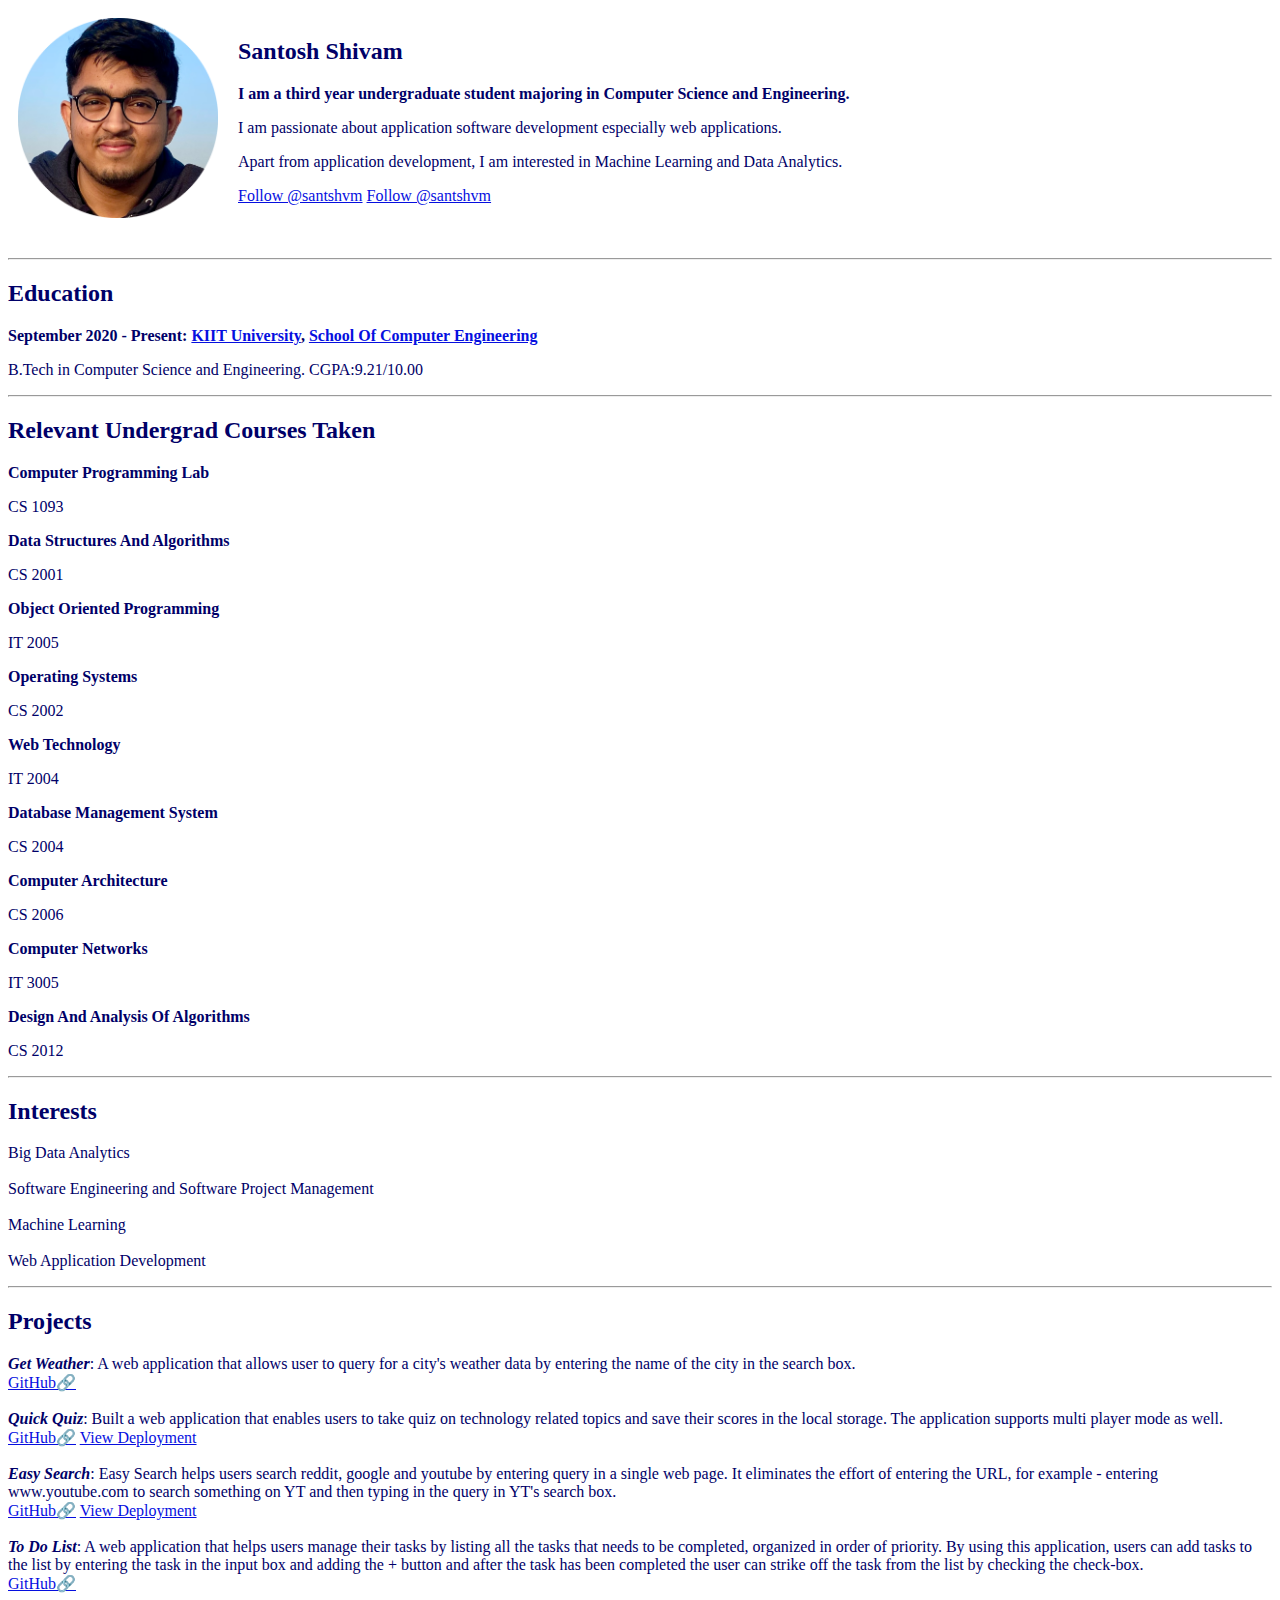
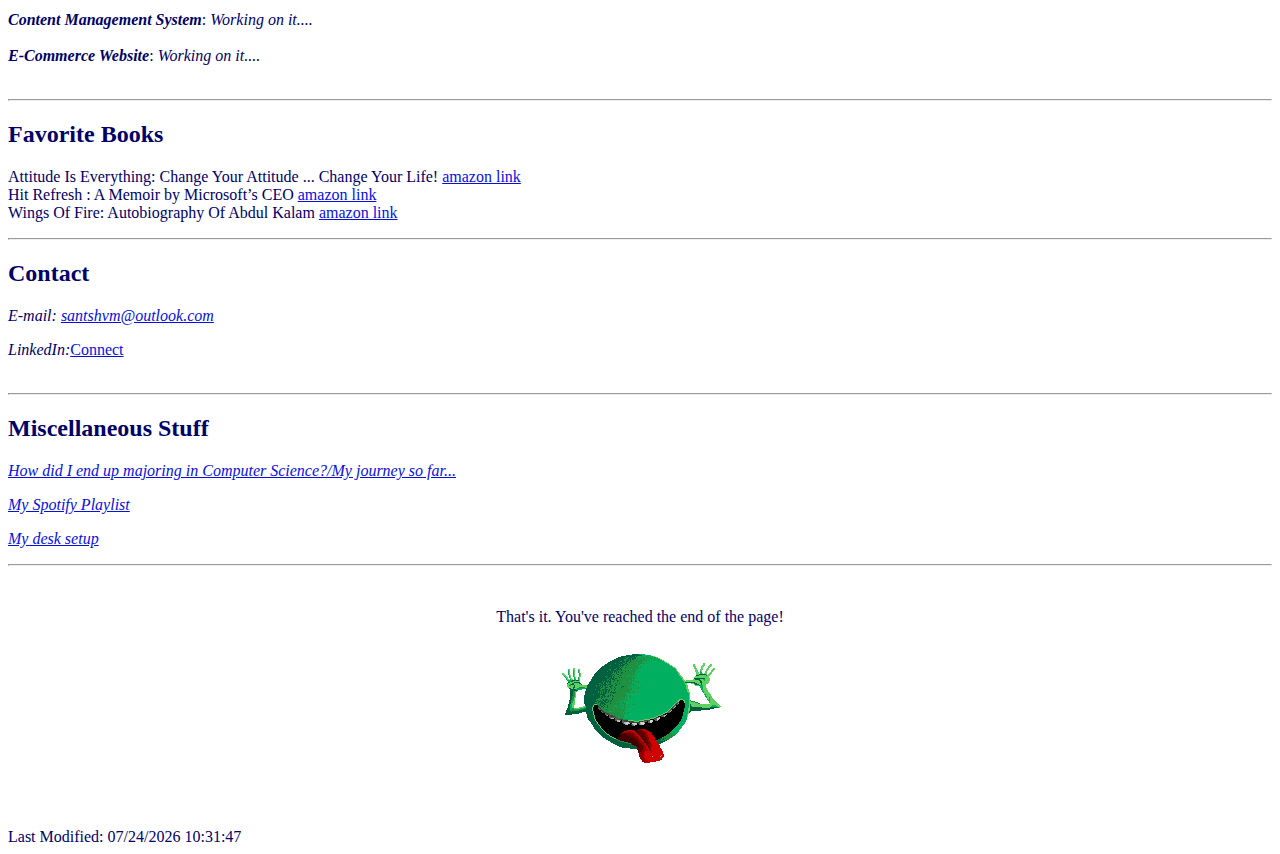
<file: index.html>
<!DOCTYPE html>
<html lang="en" dir="ltr">


<head>

  <meta charset="utf-8">
  <meta name="author" content="Santosh Shivam">
  <meta name="description" content="Personal Site">
  <meta name="keywords" content="About Me, Education, Projects, Skills">
  <meta name="viewport" content="width = device-width, initial-scale = 1.0">

  <title>Santosh Shivam (25-Sept-22) </title>

  <link rel="stylesheet" href="css/styles.css">

  <!-- Place this tag in your head or just before your close body tag. -->
<script async defer src="https://buttons.github.io/buttons.js"></script>

</head>


<body  text="#000068" link="#060FDF" vlink="#060FDF" alink="#DC24C5" bgcolor="#FFFFFF">
  

  <table cellpadding="10"cellspacing = "0">
    <tr>
      <td ALIGN=LEFT VALIGN=TOP WIDTH=151> <img src="san.png" alt="santosh's profile pic" width="200" height="200"></td>
      <td ALIGN=LEFT VALIGN=TOP>
        <h1>Santosh Shivam</h1>

        <p><strong>

          I am a third year undergraduate student majoring in Computer Science and Engineering.  



        </strong></p>

        <p>I am passionate about application software development especially web applications.</p>
        <p>Apart from application development, I am interested in Machine Learning and Data Analytics.</p>

        <p>
          <a href="https://twitter.com/santshvm?ref_src=twsrc%5Etfw" class="twitter-follow-button" data-show-count="false">Follow @santshvm</a><script async src="https://platform.twitter.com/widgets.js" charset="utf-8"></script>
        
          <a class="github-button" href="https://github.com/santshvm" aria-label="Follow @santshvm on GitHub">Follow @santshvm</a>
        </p>
       
        <!-- <p>
          <a href="https://in.linkedin.com/in/santosh-shivam"><img src="linkedin.png" alt="santosh's linkedin profile" width="50" height="50"></a>
          <a href="https://github.com/santshvm"><img src="github.png" alt="santosh's github profile" width="50" height="50"></a>
          <a href="https://twitter.com/santshvm"><img src="twitter.png" alt="santosh's twitter profile" width="30" height="30"></a>
        </p> -->
        <!-- <p>
          <a href="mailto:santshvm@outlook.com"><i>mail:santshvm@outlook.com</i></a> -->
        


      </td>

    </tr>
  </table>






  <br>

  <hr>

  <h2>Education</h2>

  <ul>
    <li>
      <p><strong>September 2020 - Present: <a href="https://kiit.ac.in/">KIIT University</a>, <a href="https://kiit.ac.in/schools/computer-engineering/">School Of Computer Engineering</a></strong>
        <br>
      <p>B.Tech in Computer Science and Engineering. CGPA:9.21/10.00</p>

     
      </p>
    </li>
  </ul>

 

  <hr>

  <h2>Relevant Undergrad Courses Taken</h2>

  <ol>
    <li>
      <p><strong>Computer Programming Lab</strong></p>
      <p>CS 1093</p>
    </li>
    <li>
      <p><strong>Data Structures And Algorithms</strong></p>
      <p>CS 2001</p>
    </li>
    <li>
      <p><strong>Object Oriented Programming</strong></p>
      <p>IT 2005</p>
    </li>
    <li>
      <p><strong>Operating Systems</strong></p>
      <p>CS 2002</p>
    </li>
    <li><p><strong>Web Technology</strong></p>
      <p>IT 2004</p></li>
    
    <li>
      <p><strong>Database Management System</strong></p>
      <p>CS 2004</p>
    </li>
    <li><p><strong>Computer Architecture</strong></p>
      <p>CS 2006</p></li>
    
    <li>
      <p><strong>Computer Networks</strong></p>
      <p>IT 3005</p>
    </li>

    <li>
    <p><strong>Design And Analysis Of Algorithms</strong></p>
    <p>CS 2012</p>
  </li>

    
  </ol>

  <hr>

  <h2>Interests</h2>

  <ol>
    <li>Big Data Analytics</li>
    <br>
    <li>Software Engineering and Software Project Management</li>
    <br>
    <li>Machine Learning</li>
   <br>
    <li>Web Application Development  </li>
    
  </ol>

<hr>

  <h2>Projects</h2>

  <ol>
    <li><i><strong>Get Weather</strong></i>: A web application that allows user to query for a city's weather data by entering the name of the city in the search box. <br><a href="https://github.com/santshvm/GetWeather" target="_blank">GitHub🔗</a></li>
    <br>
    <li><i><strong>Quick Quiz</strong></i>: Built a web application that enables users to take quiz on technology related topics and save their scores in the local storage. The application supports multi player mode as well. <br><a href="https://github.com/santshvm/QuizWebApp" target="_blank">GitHub🔗</a> <a href="https://quickkkquiz.netlify.app/" target="_blank">View Deployment</a>
    </li>
    <br>
    <li><i><strong>Easy Search</strong></i>: Easy Search helps users search reddit, google and youtube by entering query in a single web page. It eliminates the effort of entering the URL, for example - entering www.youtube.com to search something on YT and then typing in the query in YT's search box. <br><a href="https://github.com/santshvm/EasySearch" target="_blank">GitHub🔗</a> <a href="https://santshvm.github.io/EasySearch/" target="_blank">View Deployment</a>  </li>
    <br>
    <li><i><strong>To Do List</strong></i>: A web application that helps users manage their tasks by listing all the tasks that needs to be completed, organized in order of priority. By using this application, users can add tasks to the list by entering the task in the input box and adding the + button and after the task has been completed the user can strike off the task from the list by checking the check-box.<br> <a href="https://github.com/santshvm/ToDoList" target="_blank">GitHub🔗</a></li>
    <br>
    <li><i><strong>Content Management System</strong></i>: <i>Working on it....</i></li>
    <br>
    <li><i><strong>E-Commerce Website</strong></i>: <i>Working on it....</i></li>
    <br>
    
    
    
  </ol>

  

  <hr>

    <h2>Favorite Books </h2>
 
  <ol>
    <li> Attitude Is Everything: Change Your Attitude ... Change Your Life!  <a href="https://www.amazon.in/Attitude-Everything-Change-Your-Life/dp/9351772071" target="_blank">amazon link</a></li>
    <li>Hit Refresh : A Memoir by Microsoft’s CEO  <a href="https://www.amazon.in/Hit-Refresh-Memoir-Microsofts-CEO/dp/0008393303/ref=sr_1_1?crid=3BH27A5KT1JND&keywords=hit+refresh&qid=1664550537&qu=eyJxc2MiOiIxLjAyIiwicXNhIjoiMC42NyIsInFzcCI6IjAuOTkifQ%3D%3D&s=books&sprefix=hit+refresh%2Cstripbooks%2C730&sr=1-1" target="_blank">amazon link</a></li>
    <li>Wings Of Fire: Autobiography Of Abdul Kalam  <a href="https://www.amazon.in/Wings-Fire-Autobiography-Abdul-Kalam/dp/8173711461/ref=sr_1_2?crid=39ZB6CX1F8QSC&keywords=wings+of+fire&qid=1664550776&qu=eyJxc2MiOiIzLjE5IiwicXNhIjoiMi45NyIsInFzcCI6IjIuNjEifQ%3D%3D&s=books&sprefix=wings+of+fi%2Cstripbooks%2C513&sr=1-2" target="_blank">amazon link</a></li>
   
  </ol>

 <hr>
<h2>Contact</h2>

<p><i>E-mail:</i>  <a href="mailto:santshvm@outlook.com"><i>santshvm@outlook.com</i></a> </p>
<ul>
  <!-- <li><i>Twitter: </i><a href="https://twitter.com/santshvm?ref_src=twsrc%5Etfw" class="twitter-follow-button" data-show-count="false">Follow @santshvm</a><script async src="https://platform.twitter.com/widgets.js" charset="utf-8"></script></li>
  <br> -->
  <li><i>LinkedIn:</i><a href="https://linkedin.com/in/santshvm/">Connect</a></li>
  <br>
  <!-- <li><i>Github: </i>
    <a class="github-button" href="https://github.com/santshvm" aria-label="Follow @santshvm on GitHub">Follow @santshvm</a></li> -->
</ul>
<hr>

<h2>Miscellaneous Stuff</h2>

<p><a href="about.html" target="_blank"><i>How did I end up majoring in Computer Science?/My journey so far...</i></a></p>
<p><a href="https://open.spotify.com/playlist/1lL9FzgBvDIMnguozO8cUt?si=a87608ee582742a2" target="_blank"><i>My Spotify Playlist</i></a></p>
<p><a href="desk.html"><i>My desk setup</i></a></p> 
<hr>
  <br>
  <center>
  <p>That's it. You've reached the end of the page!</p>
  <img src="greenguy.gif" align="BOTTOM">
</center>
  <br>
  <br>
 
  <br>

  
  Last Modified: 
  <script>
    function lastModified() {
      document.write(document.lastModified);
    }
    lastModified();
  </script>





</body>

</html>
</file>
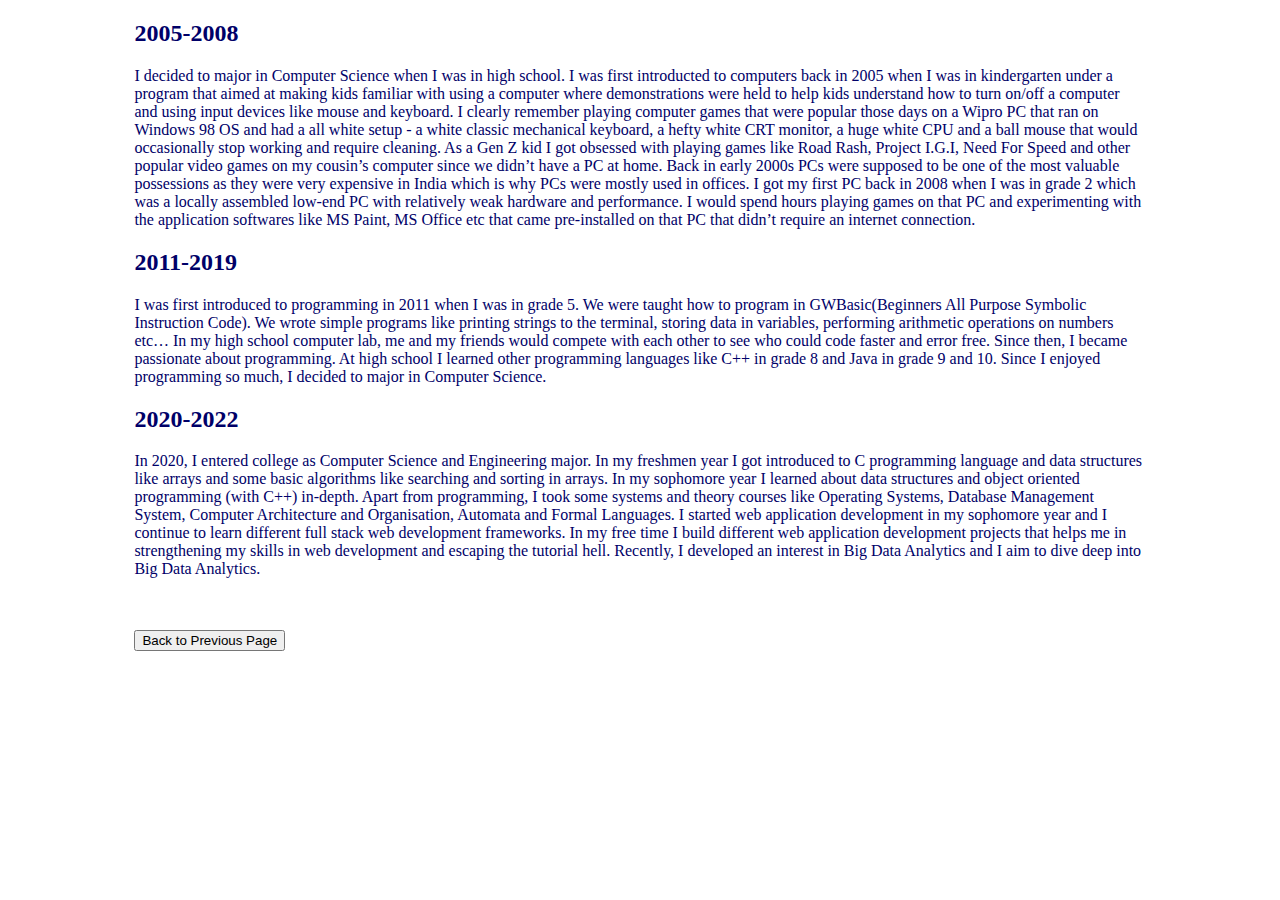
<file: about.html>
<!DOCTYPE html>
<html lang="en">
<head>
    <meta charset="UTF-8">
    <meta http-equiv="X-UA-Compatible" content="IE=edge">
    <meta name="viewport" content="width=device-width, initial-scale=1.0">
    <title>Santosh's Journey</title>
    <link rel="stylesheet" href="css/styles.css">
</head>
<body  text="#000068" link="#060FDF" vlink="#060FDF" alink="#DC24C5" bgcolor="#FFFFFF">

    <div class="main">

        <h2>2005-2008</h2>

<p>I decided to major in Computer Science when I was in high school. I was first introducted to computers back in 2005 when I was in kindergarten under a program that aimed at making kids familiar with using a computer where demonstrations were held to help kids understand how to turn on/off a computer and using input devices like mouse and keyboard. I clearly remember playing computer games that were popular those days on a Wipro PC that ran on Windows 98 OS and had a all white setup - a white classic mechanical keyboard, a hefty white CRT monitor, a huge white CPU and a ball mouse that would occasionally stop working and require cleaning. As a Gen Z kid I got obsessed with playing games like Road Rash, Project I.G.I, Need For Speed and other popular video games on my cousin’s computer since we didn’t have a PC at home. Back in early 2000s PCs were supposed to be one of the most valuable possessions as they were very expensive in India which is why PCs were mostly used in offices. I got my first PC back in 2008 when I was in grade 2 which was a locally assembled low-end PC with relatively weak hardware and performance. I would spend hours playing games on that PC and experimenting with the application softwares like MS Paint, MS Office etc that came pre-installed on that PC that didn’t require an internet connection.</p>
 <h2>2011-2019</h2>
<p>I was first introduced to programming in 2011 when I was in grade 5. We were taught how to program in GWBasic(Beginners All Purpose Symbolic Instruction Code). We wrote simple programs like printing strings to the terminal, storing data in variables, performing arithmetic operations on numbers etc… In my high school computer lab, me and my friends would compete with each other to see who could code faster and error free. Since then, I became passionate about programming. At high school I learned other programming languages like C++ in grade 8 and Java in grade 9 and 10.
    Since I enjoyed programming so much, I decided to major in Computer Science.
   </p>
<h2>2020-2022</h2>
   <p>
    In 2020, I entered college as Computer Science and Engineering major. In my freshmen year I got introduced to C programming language and data structures like arrays and some basic algorithms like searching and sorting in arrays. In my sophomore year I learned about data structures and object oriented programming (with C++) in-depth. Apart from programming, I took some systems and theory courses like Operating Systems, Database Management System, Computer Architecture and Organisation, Automata and Formal Languages. I started web application development in my sophomore year and I continue to learn different full stack web development frameworks. In my free time I build different web application development projects that helps me in strengthening my skills in web development and escaping the tutorial hell. Recently, I developed an interest in Big Data Analytics and I aim to dive deep into Big Data Analytics.


   </p>
   <br>
   <br>
   <a href="index.html"><button>Back to Previous Page</button></a>
</div>


</body>
</html>
</file>
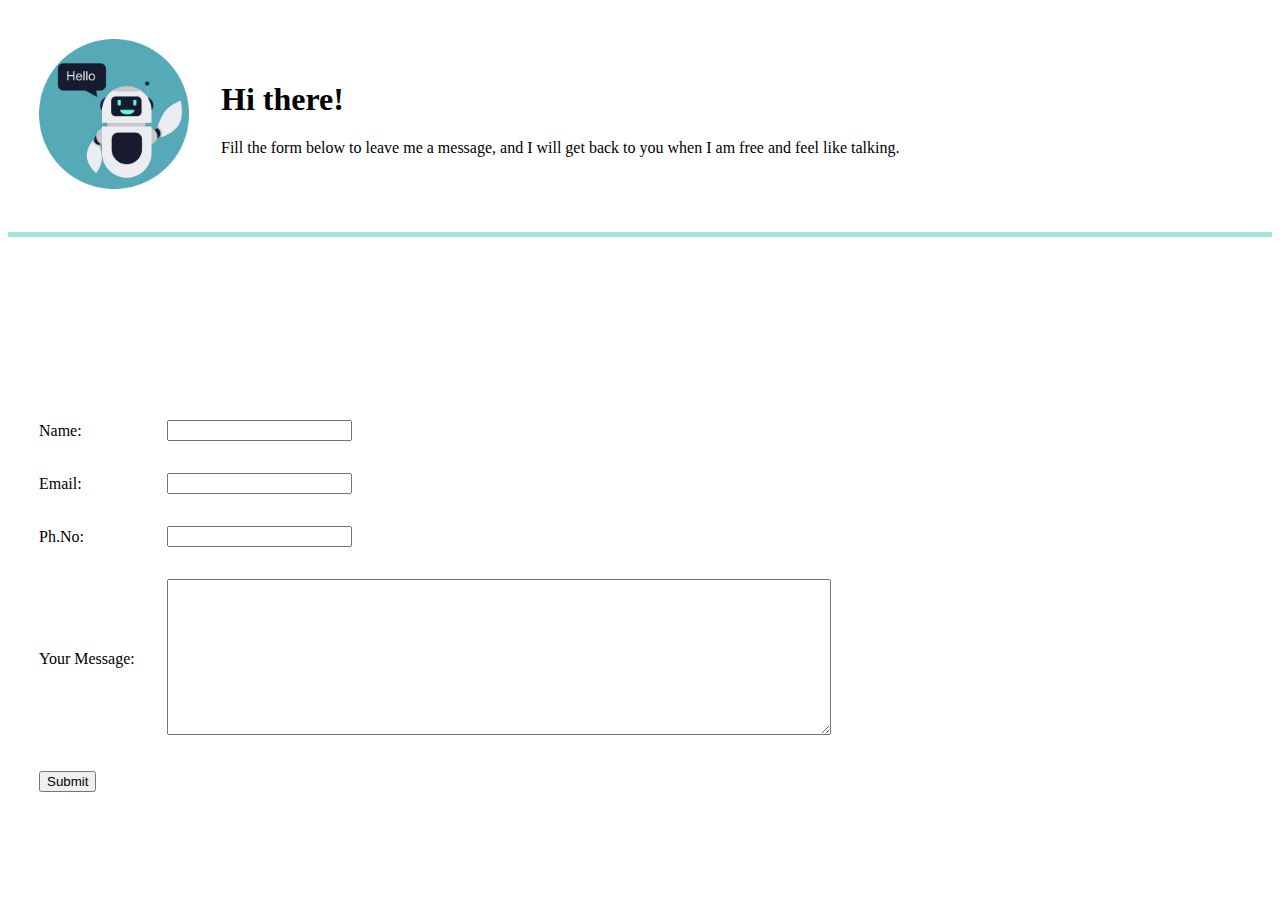
<file: contact.html>
<!DOCTYPE html>
<html lang="en" dir="ltr">

<head>
  <meta charset="utf-8">
  <title>Hi there!</title>
</head>

<body>

  <table cellspacing="30">
    <tr>
      <td><img src="hello-modified.png" alt="hello, world" height="150" width="150"></td>
      <td>
        <h1>Hi there! </h1>
        <p>Fill the form below to leave me a message, and I will get back to you when I am free and feel like talking.</p>
      </td>
    </tr>
  </table>


  <hr size = "5" color = "A3E4DB">

  <form  action="mailto:santosh.shivam.cse@gmail.com" method="post" enctype="text/plain">

    <table cellspacing="30">

      <tr>
        <td><label>Name: </label></td>
        <td><input type="text" name="name:" value=""></td>
      </tr>
      <br>
      <br>
      <tr>
        <td> <label>Email: </label></td>
        <td><input type="email" name="email:" value=""></td>
      </tr>
      <br>
      <br>
      <tr>
        <td><label>Ph.No: </label></td>
        <td><input type="tel" name="telephone number:" value=""></td>
      </tr>
      <br>
      <br>
      <tr>
        <td> <label>Your Message: </label></td>
        <td><textarea name="message:" rows="10" cols="80"></textarea></td>
      </tr>
      <br>
      <br>
      <td> <input type="submit"></td>

    </table>

  </form>

</body>


</html>
</file>
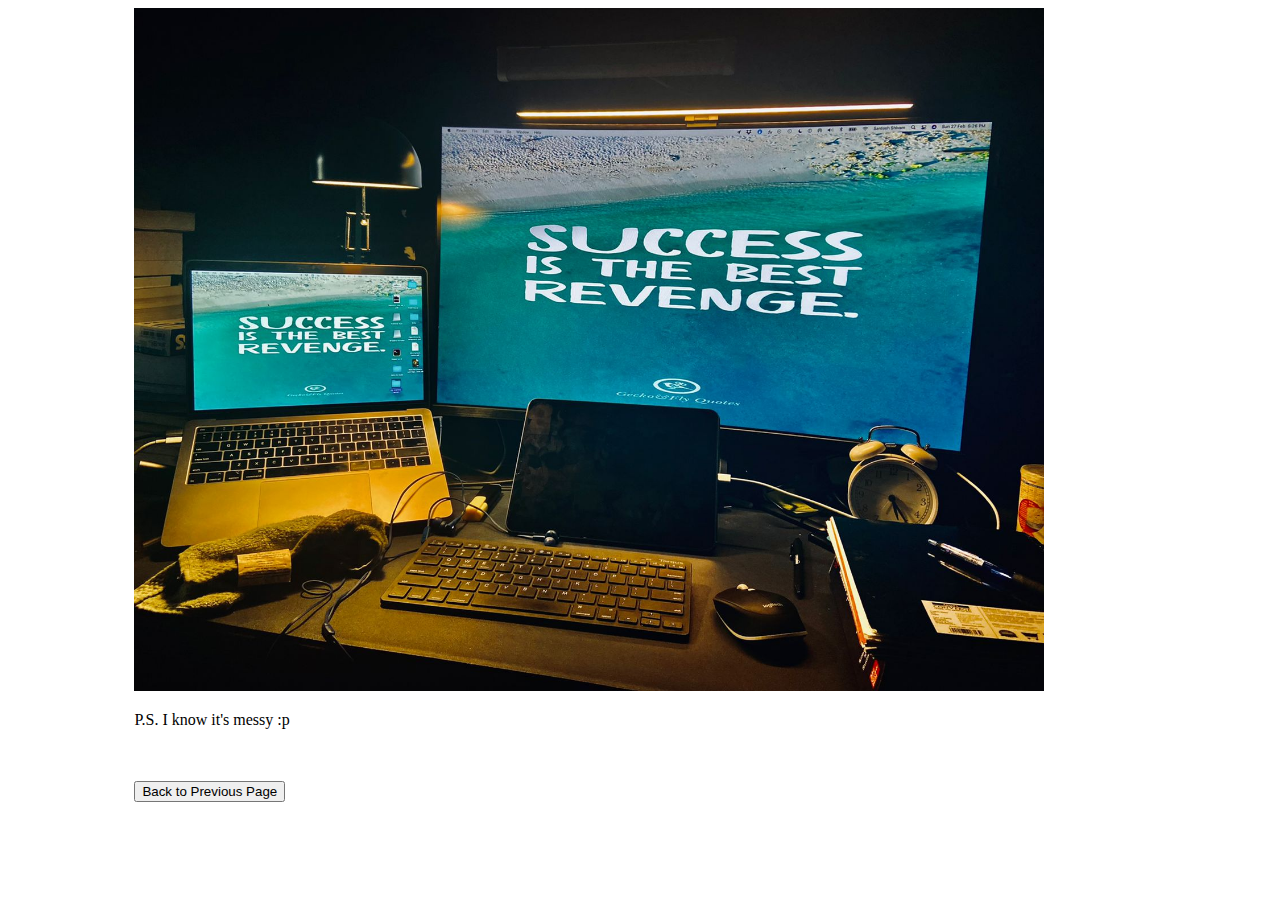
<file: desk.html>
<!DOCTYPE html>
<html lang="en">
<head>
    <meta charset="UTF-8">
    <meta http-equiv="X-UA-Compatible" content="IE=edge">
    <meta name="viewport" content="width=device-width, initial-scale=1.0">
    <title>Santosh's Desk Setup</title>
    <link rel="stylesheet" href="css/styles.css">
</head>
<body >
    <div class="deskimg">        
        
        <img src="san'sdesk.png" alt="Santosh's Desk Setup" height: 90% width=90%>
    <p>P.S. I know it's messy :p</p>
    <br><br>
    <a href="index.html"><button>Back to Previous Page</button></a>
    </div>
    
</body>
</html>
</file>
<file: css/styles.css>
h1, h2 {
    display: block;
    font-size: 1.5em;
    margin-block-start: 0.83em;
    margin-block-end: 0.83em;
    margin-inline-start: 0px;
    margin-inline-end: 0px;
    font-weight: bold;
}


ul {
    padding-left: 0;
    list-style: none;
}

ol {
    padding-left: 0;
    list-style: none;
}

.main {
    margin-left: 10%;
    margin-right: 10%;
}

.deskimg {
    margin-left: 10%;
    margin-right: 10%;
}
</file>
